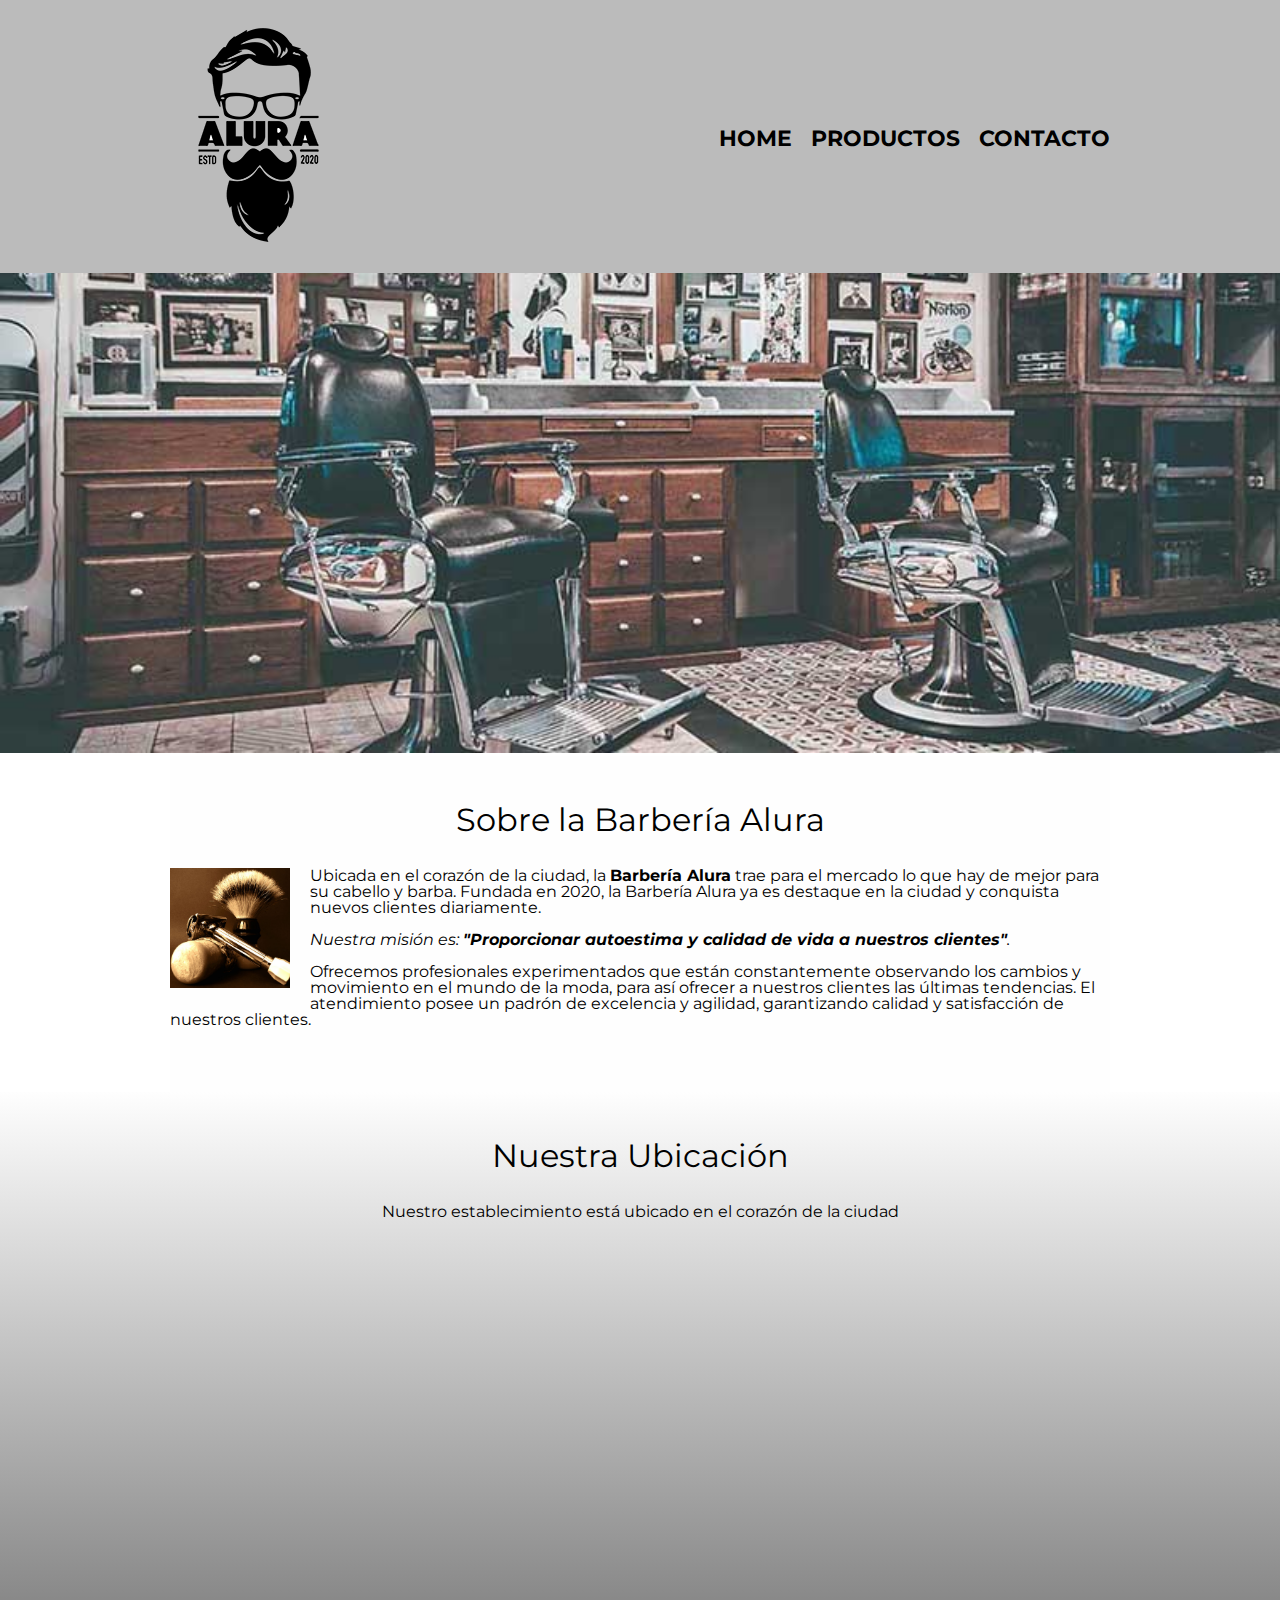
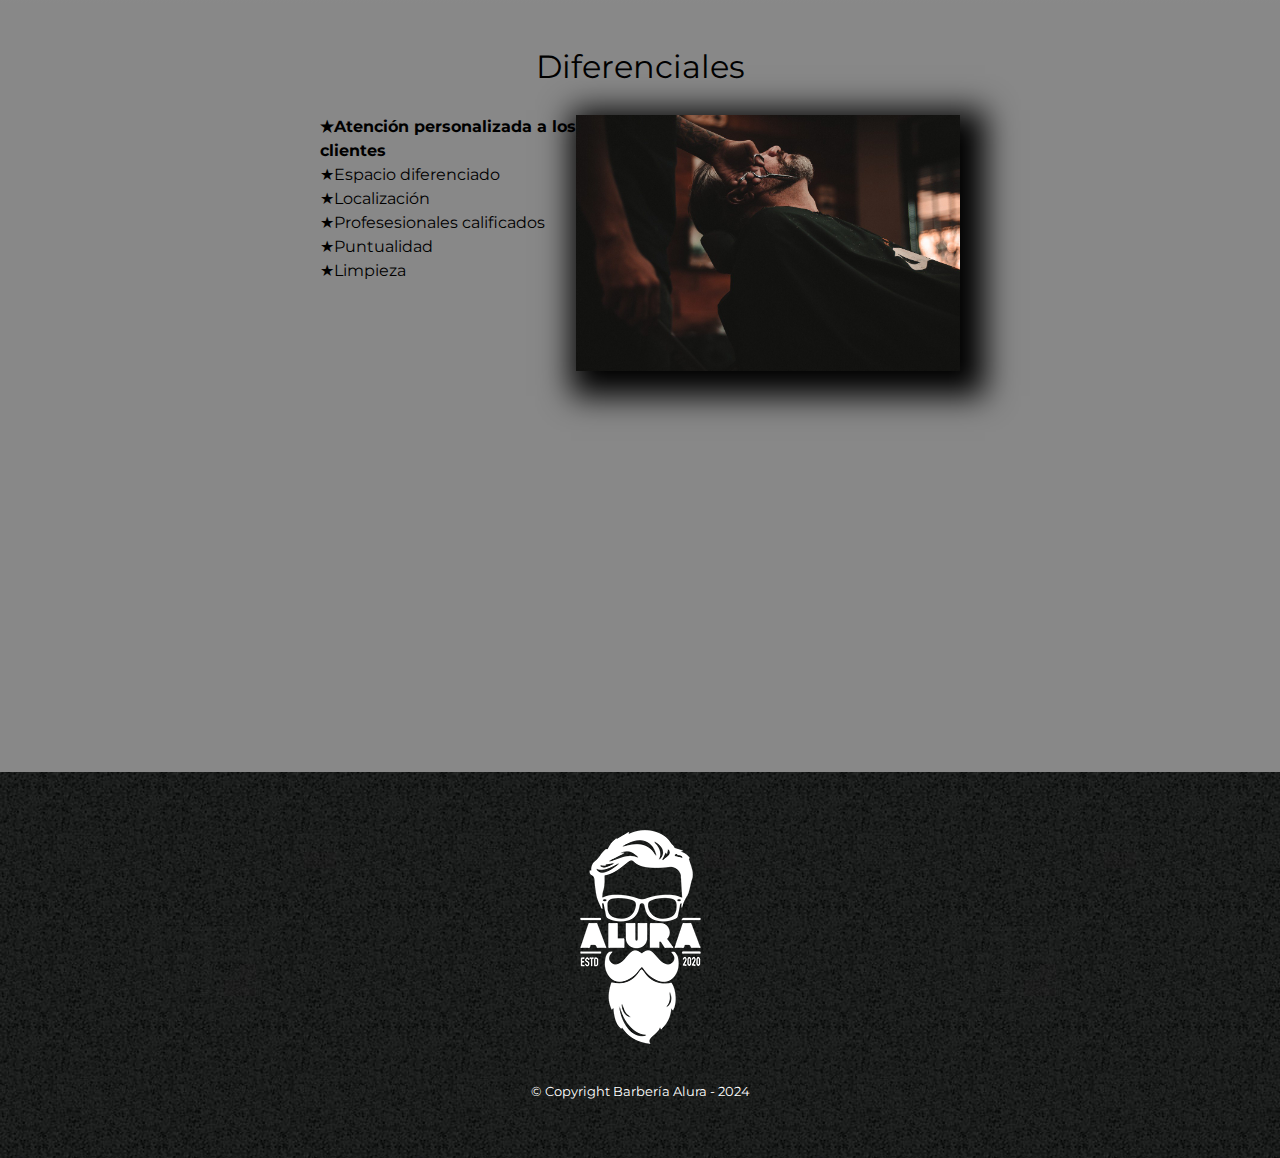
<file: index.html>
<!DOCTYPE html>

<html lang="es">
    <head>
        <meta charset="UTF-8" />
        <meta name="viewport" content="width=device-width">
        <title>Barbería Alura</title>
        <link rel="stylesheet" href="reset.css" />
        <link rel="stylesheet" href="style.css" />
        <link rel="preconnect" href="https://fonts.googleapis.com">
        <link rel="preconnect" href="https://fonts.gstatic.com" crossorigin>
        <link href="https://fonts.googleapis.com/css2?family=Montserrat:ital,wght@0,300;1,300&display=swap" rel="stylesheet">
    </head>
    <body>
        <header>
            <div class="cajaHeader">
                <h1><img src="img/logo.png" alt="Logo de la Barbería Alura"></h1>
                <nav>
                    <ul>
                    <li><a href="index.html">home</a></li>
                    <li><a href="productos.html">productos</a></li>
                    <li><a href="contacto.html">contacto</a></li>
                    </ul>
                </nav>
            </div>
        </header>

        <img class="banner" src="img/banner.jpg">
        
        <main>

            <section class="principal">

                <h2 class="titulo-principal">Sobre la Barbería Alura</h2>
    
                <img class="utensilios" src="img/utensilios.jpg" alt="Utensilios de un barbero."> 

                <p>Ubicada en el corazón de la ciudad, la <strong>Barbería Alura</strong> trae para el mercado lo que hay de mejor para su cabello y barba. Fundada en 2020, la Barbería Alura ya es destaque en la ciudad y conquista nuevos clientes diariamente.</p>
    
                <p class="mision"><em>Nuestra misión es: <strong>"Proporcionar autoestima y calidad de vida a nuestros clientes"</strong>.</em></p>
    
                <p>Ofrecemos profesionales experimentados que están constantemente observando los cambios y movimiento en el mundo de la moda, para así ofrecer a nuestros clientes las últimas tendencias. El atendimiento posee un padrón de excelencia y agilidad, garantizando calidad y satisfacción de nuestros clientes.</p> 
            </section>

            <section class="mapa">
                <h3 class="titulo-principal">Nuestra Ubicación</h3>
                <p>Nuestro establecimiento está ubicado en el corazón de la ciudad</p>

                <div class="mapa-contenido">
                    <iframe src="https://www.google.com/maps/embed?pb=!1m18!1m12!1m3!1d14625.631466179657!2d-46.64339214563373!3d-23.589701052367207!2m3!1f0!2f0!3f0!3m2!1i1024!2i768!4f13.1!3m3!1m2!1s0x94ce5bd9bb943bf5%3A0x6f642995c970f0fe!2scaelum%20alura!5e0!3m2!1ses-419!2smx!4v1708040863691!5m2!1ses-419!2smx" width="100%" height="300" style="border:0;" allowfullscreen="" loading="lazy" referrerpolicy="no-referrer-when-downgrade"></iframe>
                </div>

            </section>

            <section class="diferenciales">

                <h3 class="titulo-principal">Diferenciales</h3>

                <div class="contenido-diferenciales">
                    <ul class="lista-diferenciales">
                        <li class="items">Atención personalizada a los clientes</li>
                        <li class="items">Espacio diferenciado</li>
                        <li class="items">Localización</li>
                        <li class="items">Profesesionales calificados</li>
                        <li class="items">Puntualidad</li>
                        <li class="items">Limpieza</li>
                    </ul><img src="img/diferenciales.jpg" class="imagen-diferenciales">
                </div>
                <div class="video">
                    <iframe width="100%" height="315" src="https://www.youtube.com/embed/wcVVXUV0YUY?si=wDzIy1yCXCx-D2Ra" title="YouTube video player" frameborder="0" allow="accelerometer; autoplay; clipboard-write; encrypted-media; gyroscope; picture-in-picture; web-share" allowfullscreen></iframe>
                </div>
            </section>

        </main>

        <footer>
            <img src="img/logo-blanco.png" alt="Logo de la Barbería Alura">
            <p class="copyright">&copy Copyright Barbería Alura - 2024</p>
        </footer>
    </body>
</html>
</file>
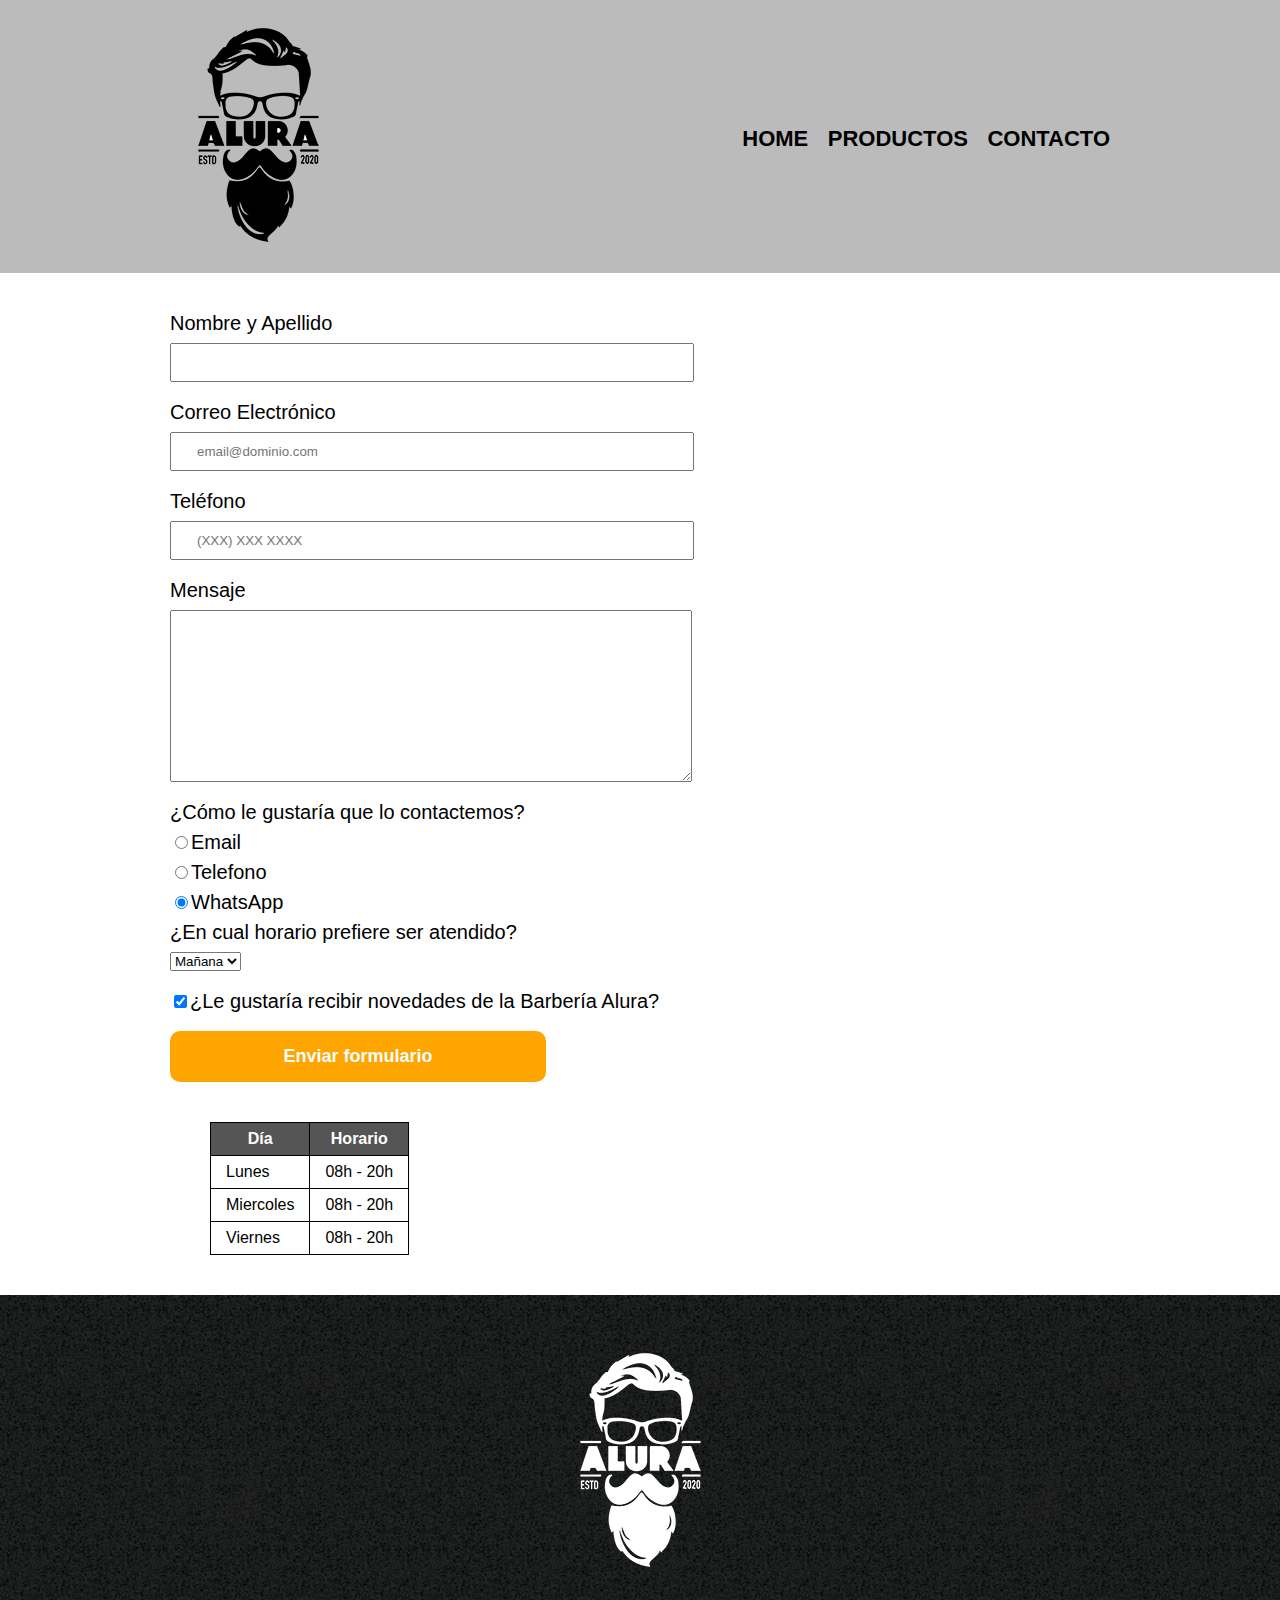
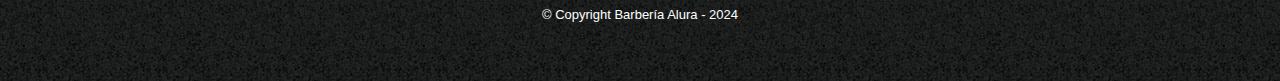
<file: contacto.html>
<!DOCTYPE html>

<html lang="es">
  <head>
    <meta charset="UTF-8" />
    <title>Productos - Barbería Alura</title>
    <link rel="stylesheet" href="reset.css" />
    <link rel="stylesheet" href="style.css" />
  </head>
  <body>
    <header>
      <div class="cajaHeader">
        <h1><img src="img/logo.png" alt="Logo de la Barbería Alura"></h1>
        <nav>
          <ul>
            <li><a href="index.html">home</a></li>
            <li><a href="productos.html">productos</a></li>
            <li><a href="contacto.html">contacto</a></li>
          </ul>
        </nav>
      </div>
    </header>
    <main class="main-formulario">
        <form>
          <label for="nombreapellido">Nombre y Apellido</label>
          <input type="text" id="nombreapellido" class="input-padron" required>

          <label for="correoelectronico">Correo Electrónico</label>
          <input type="email" id="correoelectronico" class="input-padron" required placeholder="email@dominio.com">

          <label for="telefono">Teléfono</label>
          <input type="tel" id="telefono" class="input-padron" required placeholder="(XXX) XXX XXXX">

          <label for="mensaje">Mensaje</label>
          <textarea cols="68" rows="10" id="mensaje" class="input-padron" required></textarea>

          <fieldset>
            <legend>¿Cómo le gustaría que lo contactemos?</legend>

            <label for="radio-email"><input type="radio" name="contacto" value="email" id="radio-email">Email</label>
  
            <label for="radio-telefono"><input type="radio" name="contacto" value="telefono" id="radio-telefono">Telefono</label>
            
            <label for="radio-whatsapp"><input type="radio" name="contacto" value="whatsapp" id="radio-whatsapp" checked>WhatsApp</label>
          </fieldset>

          <fieldset>
            <legend>¿En cual horario prefiere ser atendido?</legend>
            <select>
              <option>Mañana</option>
              <option>Tarde</option>
              <option>Noche</option>
            </select>
          </fieldset>

          <label class="checkbox"><input type="checkbox" checked>¿Le gustaría recibir novedades de la Barbería Alura?</label>

          <input type="submit" value="Enviar formulario" class="enviar">

        </form>

        <table>
          <thead>
            <tr>
              <th>Día</th>
              <th>Horario</th>
            </tr>
          </thead>
          <tbody>
            <tr>
              <td>Lunes</td>
              <td>08h - 20h</td>
            </tr>
            <tr>
              <td>Miercoles</td>
              <td>08h - 20h</td>
            </tr>
            <tr>
              <td>Viernes</td>
              <td>08h - 20h</td>
            </tr>
          </tbody>
        </table>

    </main>
    <footer>
        <img src="img/logo-blanco.png" alt="Logo de la Barbería Alura">
        <p class="copyright">&copy Copyright Barbería Alura - 2024</p>
    </footer>

  </body>
</html>
</file>
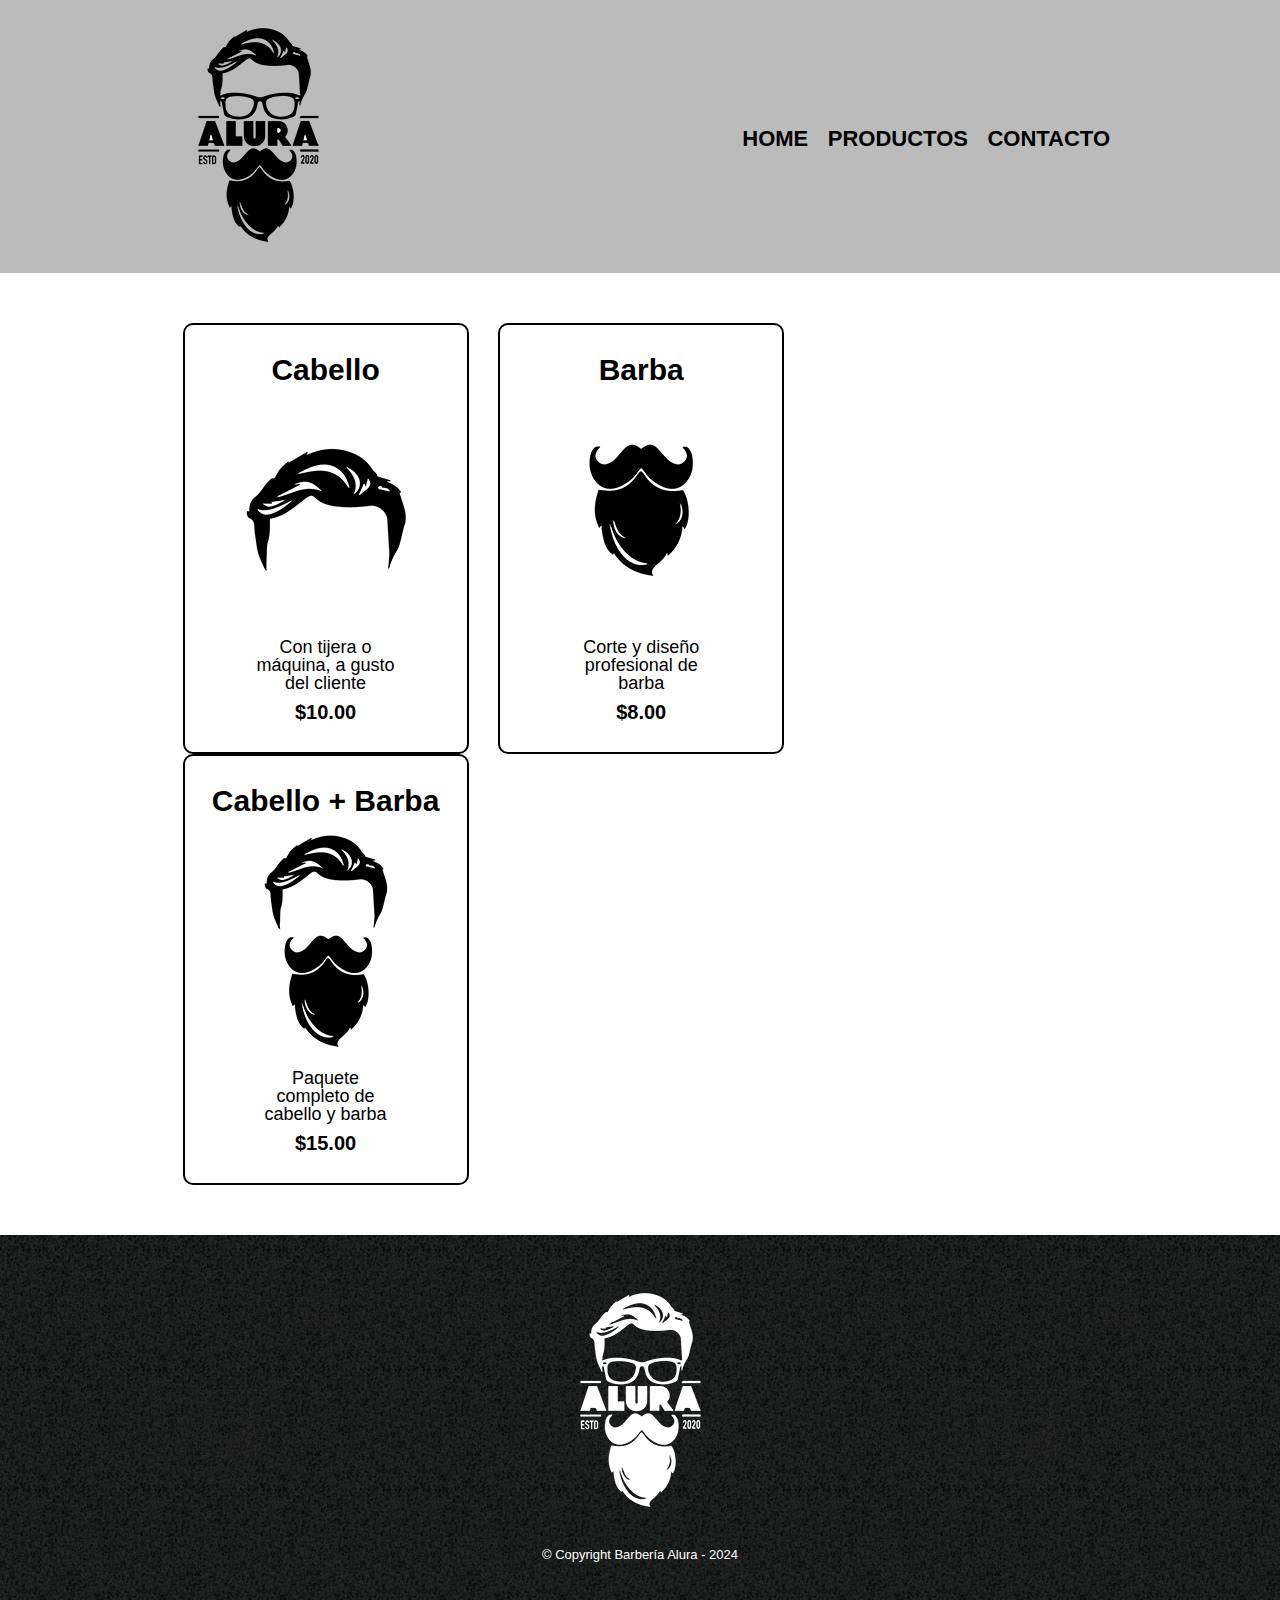
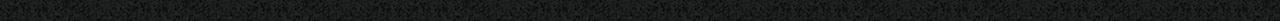
<file: productos.html>
<!DOCTYPE html>

<html lang="es">
  <head>
    <meta charset="UTF-8" />
    <title>Productos - Barbería Alura</title>
    <link rel="stylesheet" href="reset.css" />
    <link rel="stylesheet" href="style.css" />
  </head>
  <body>
    <header>
      <div class="cajaHeader">
        <h1><img src="img/logo.png" /></h1>
        <nav>
          <ul>
            <li><a href="index.html">home</a></li>
            <li><a href="productos.html">productos</a></li>
            <li><a href="contacto.html">contacto</a></li>
          </ul>
        </nav>
      </div>
    </header>

    <main>
      <ul class="productos">
        <li>
          <h2>Cabello</h2>
          <img src="img/cabello.jpg" />
          <p class="producto-descripcion">
            Con tijera o máquina, a gusto del cliente
          </p>
          <p class="producto-precio">$10.00</p>
        </li>
        <li>
          <h2>Barba</h2>
          <img src="img/barba.jpg" />
          <p class="producto-descripcion">
            Corte y diseño profesional de barba
          </p>
          <p class="producto-precio">$8.00</p>
        </li>
        <li>
          <h2>Cabello + Barba</h2>
          <img src="img/cabello+barba.jpg" />
          <p class="producto-descripcion">
            Paquete completo de cabello y barba
          </p>
          <p class="producto-precio">$15.00</p>
        </li>
      </ul>
    </main>

    <footer>
        <img src="img/logo-blanco.png">
        <p class="copyright">&copy Copyright Barbería Alura - 2024</p>
    </footer>

  </body>
</html>
</file>
<file: style.css>
body {
    font-family: "Montserrat", sans-serif;
}

header {
    background-color: #BBBBBB;
    padding: 10px 0;
}

.cajaHeader {
    width: 940px;
    position: relative;
    margin: 0 auto;
}

nav {
    position: absolute;
    top: 117.7px;
    right: 0;
}

nav li{
    display: inline;
    margin: 0 0 0 15px;
}

nav a{
    text-transform: uppercase;
    color: black;
    font-weight: bold;
    font-size: 22px;
    text-decoration: none;
}

nav a:hover {
    color: #c78c19;
    text-decoration: underline;
}

.productos {
    width: 940px;
    margin: 0 auto;
    padding: 50px 0;
}

.productos li {
    display: inline-block;
    text-align: center;
    width: 30%;
    vertical-align: top;
    margin: 0 12.587px;
    padding: 30px 0;
    /* box-sizing: border-box; */
    transition: border-color 0.2s ease;
    border: 2px solid black;
    border-radius: 10px;
}

.productos li:hover {
    border-color: #c78c19;
}

.productos li:active {
    border-color: #088c19;
}

.productos h2 {
    transition: font-size 0.1s ease;
    font-size: 30px;
    font-weight: bold;
}

.productos li:hover h2 {
    font-size: 33px;
}

.producto-descripcion {
    font-size: 18px;
    margin: 0 70px;
}

.producto-precio {
    font-size: 20px;
    font-weight: bold;
    margin-top: 10px;
}

footer {
    text-align: center;
    background: url(img/bg.jpg);
    padding: 40px;
}

.copyright {
    color: white;
    font-size: 13px;
    margin: 20px;
}

.main-formulario {
    width: 940px;
    margin: 0 auto;
}

form {
    margin: 40px 0;
}

form label, form legend {
    display: block;
    font-size: 20px;
    margin: 0 0 10px;
}

.input-padron {
    display: block;
    margin: 0 0 20px;
    padding: 10px 25px;
    width: 50%;
}

.checkbox {
    margin: 20px 0;
}

.enviar {
    width: 40%;
    padding: 15px 0;
    font-size: 18px;
    font-weight: bold;
    color: white;
    background: orange;
    border: none;
    border-radius: 10px;
    transition: 0.5s all;
    cursor: pointer;
}

.enviar:hover {
    background: darkorange;
    transform: scale(1.1);
}

table {
    margin: 40px 40px;
}

thead {
    background: #555555;
    color: white;
    font-weight: bold;
}

td, th {
    border: 1px solid #000000;
    padding: 8px 15px;
}
/*CSS para Home*/
.banner {
    width:100%;
}

.principal {
    background: #FEFEFE;
    padding: 3em 0;
    width: 940px;
    margin: 0 auto;
}

.titulo-principal {
    text-align: center;
    font-size: 2em;
    margin: 0 0 1em;
    clear: left;
}

.principal p {
    margin: 0 0 1em;
}

.principal strong {
    font-weight: bold;
}

.principal em {
    font-style: italic;
}

.utensilios {
    width: 120px;
    float: left;
    margin: 0 20px 20px 0;
}

.mapa {
    padding: 3em 0;
    background: linear-gradient(#FEFEFE, #888888);
}

.mapa p {
    margin: 0 0 2em;
    text-align: center;
}

.mapa-contenido{
    width: 940px;
    margin: 0 auto;
}

.diferenciales {
    padding: 3em 0;
    background: #888888;
}

.contenido-diferenciales {
    width: 640px;
    margin: 0 auto;
}

.lista-diferenciales {
    width: 40%;
    display: inline-block;
    vertical-align: top;
}

.items {
    line-height: 1.5;
}

.items:before {
    content: "★"
}

.items:first-child{
    font-weight: bold;
}

.imagen-diferenciales {
    width: 60%;
    transition: 400ms;
    box-shadow: 10px 10px 30px 15px #000000;
}

.imagen-diferenciales:hover {
    opacity: 30%;
}

.video {
    width: 560px;
    margin: 1em auto;
}

@media screen and (max-width:480px){
    h1{
        text-align: center;
    }
    nav{
        position: static;
    }
    .cajaHeader, .principal, .mapa-contenido, .contenido-diferenciales, .video {
        width: auto;
    }
    .lista-diferenciales, .imagen-diferenciales{
        width: 100%;
    }
}
</file>
